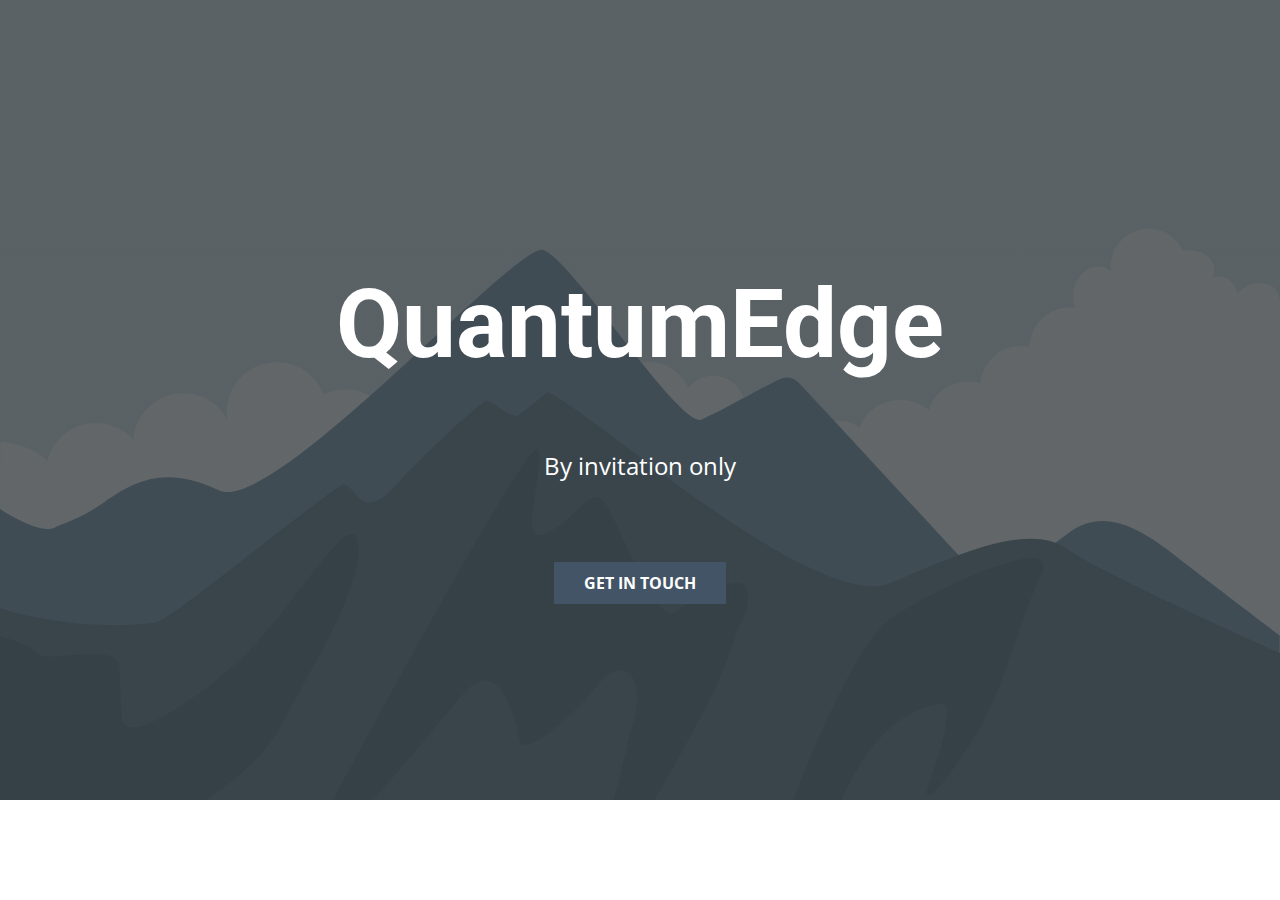
<file: index.html>
<!DOCTYPE html>
<link rel="icon" type="image/png" href="/f/favicon-96x96.png" sizes="96x96" />
<link rel="icon" type="image/svg+xml" href="/f/favicon.svg" />
<link rel="shortcut icon" href="/f/favicon.ico" />
<link rel="apple-touch-icon" sizes="180x180" href="/f/apple-touch-icon.png" />
<link rel="manifest" href="/f/site.webmanifest" />
<html style="font-size: 16px;" lang="en"><head>
    <meta name="viewport" content="width=device-width, initial-scale=1.0">
    <meta charset="utf-8">
    <meta name="keywords" content="INTUITIVE">
    <meta name="description" content="">
    <title>Welcome</title>
    <link rel="stylesheet" href="nicepage.css" media="screen">
<link rel="stylesheet" href="index.css" media="screen">
    <script class="u-script" type="text/javascript" src="jquery.js" defer=""></script>
    <script class="u-script" type="text/javascript" src="nicepage.js" defer=""></script>
    <meta name="generator" content="Nicepage 7.13.4, nicepage.com">
    
    
    
    <link id="u-page-google-font" rel="stylesheet" href="https://fonts.googleapis.com/css2?display=swap&amp;family=Roboto:ital,wght@0,100;0,200;0,300;0,400;0,500;0,600;0,700;0,800;0,900;1,100;1,200;1,300;1,400;1,500;1,600;1,700;1,800;1,900&amp;family=Open+Sans:ital,wght@0,300;0,400;0,500;0,600;0,700;0,800;1,300;1,400;1,500;1,600;1,700;1,800">
    <script type="application/ld+json">{
		"@context": "http://schema.org",
		"@type": "Organization",
		"name": "",
		"url": "/"
}</script>
    <meta name="theme-color" content="#478ac9">
    <meta property="og:title" content="Welcome">
    <meta property="og:type" content="website">
    <link rel="canonical" href="/">
  <meta data-intl-tel-input-cdn-path="intlTelInput/"></head>
  <body data-home-page="https://website6567006.nicepage.io/Welcome.html?version=96c9927e-453a-9a55-8228-ca528e3cc539" data-home-page-title="Welcome" data-path-to-root="./" data-include-products="false" class="u-body u-clearfix u-xl-mode" data-lang="en">
    <section class="u-align-center u-clearfix u-image u-shading u-section-1" id="block-3">
      <div class="u-clearfix u-sheet u-valign-middle-lg u-valign-middle-md u-valign-middle-sm u-sheet-1">
        <h1 class="u-align-center u-text u-text-default u-title u-text-1">QuantumEdge</h1>
        <p class="u-align-center u-large-text u-text u-text-default u-text-variant u-text-2"> By invitation only</p>
        <a href="mailto:support@quantcatalyze.com?subject=Inquiry%20from%20quantcatalyze.com" class="u-align-center u-border-none u-btn u-button-style u-palette-1-dark-2 u-btn-1">Get in touch</a>
      </div>
    </section>
    

  
</body></html>
</file>
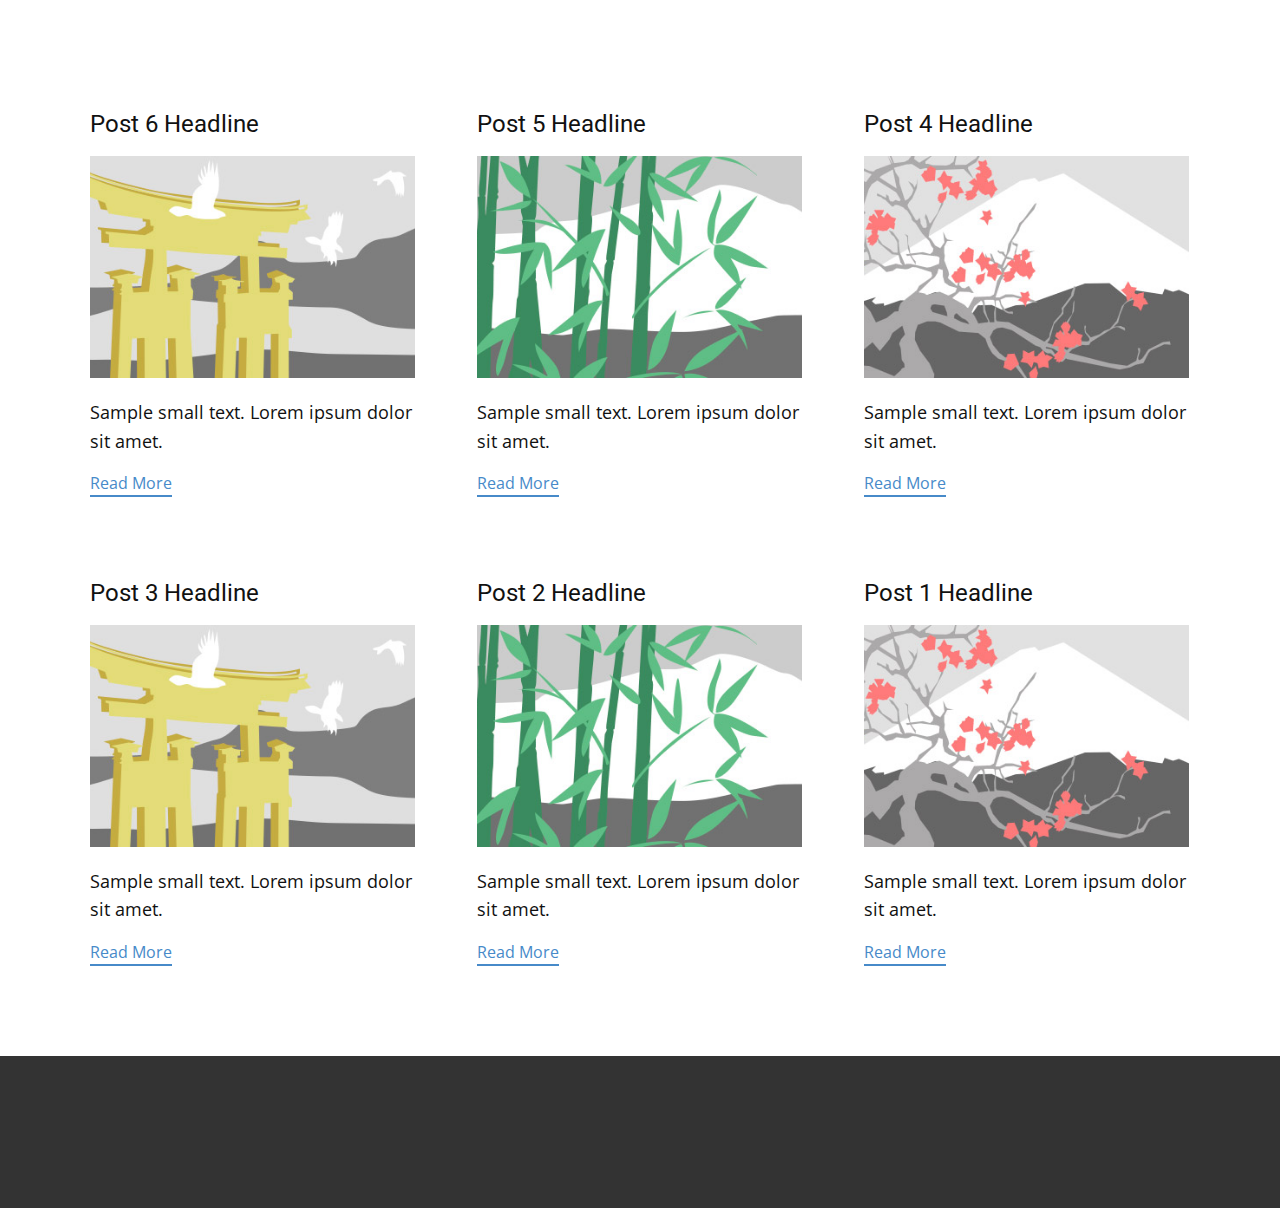
<file: blog/blog.html>
<!DOCTYPE html>
<html style="font-size: 16px;" lang="en"><head>
    <meta name="viewport" content="width=device-width, initial-scale=1.0">
    <meta charset="utf-8">
    <meta name="keywords" content="">
    <meta name="description" content="">
    <title>Blog</title>
    <link rel="stylesheet" href="../nicepage.css" media="screen">
<link rel="stylesheet" href="../Blog-Template.css" media="screen">
    <script class="u-script" type="text/javascript" src="../jquery.js" defer=""></script>
    <script class="u-script" type="text/javascript" src="../nicepage.js" defer=""></script>
    <meta name="generator" content="Nicepage 7.13.4, nicepage.com">
    
    
    
    <link id="u-page-google-font" rel="stylesheet" href="https://fonts.googleapis.com/css2?display=swap&amp;family=Roboto:ital,wght@0,100;0,200;0,300;0,400;0,500;0,600;0,700;0,800;0,900;1,100;1,200;1,300;1,400;1,500;1,600;1,700;1,800;1,900&amp;family=Open+Sans:ital,wght@0,300;0,400;0,500;0,600;0,700;0,800;1,300;1,400;1,500;1,600;1,700;1,800">
    <script type="application/ld+json">{
		"@context": "http://schema.org",
		"@type": "Organization",
		"name": ""
}</script>
    <meta name="theme-color" content="#478ac9">
  <meta data-intl-tel-input-cdn-path="intlTelInput/"></head>
  <body data-path-to-root="../" data-include-products="false" class="u-body u-xl-mode" data-lang="en"><header class="u-clearfix u-header u-header" id="header"><div class="u-clearfix u-sheet u-valign-middle-lg u-valign-middle-md u-valign-middle-sm u-valign-middle-xs u-sheet-1"></div></header>
    <section class="u-clearfix u-section-1" id="block-1">
      <div class="u-clearfix u-sheet u-valign-middle u-sheet-1"><!--blog--><!--blog_options_json--><!--{"type":"Recent","source":"","tags":"","count":""}--><!--/blog_options_json-->
        <div class="u-blog u-expanded-width u-repeater u-repeater-1" data-blog-id="blog-1"><!--blog_post-->
          <div class="u-blog-post u-container-style u-repeater-item u-white u-repeater-item-1">
            <div class="u-container-layout u-similar-container u-valign-top u-container-layout-1"><!--blog_post_header-->
              <h4 class="u-blog-control u-text u-text-1">
                <a class="u-post-header-link" href="../blog/post-5.html">Post 6 Headline</a>
              </h4><!--/blog_post_header--><!--blog_post_image-->
              <img alt="" class="u-blog-control u-expanded-width u-image u-image-default u-image-1" src="../images/8ad73f3c.jpeg" data-href="../blog/post-5.html"><!--/blog_post_image--><!--blog_post_content-->
              <div class="u-blog-control u-post-content u-text u-text-2 fr-view">Sample small text. Lorem ipsum dolor sit amet.</div><!--/blog_post_content--><!--blog_post_readmore-->
              <a href="../blog/post-5.html" class="u-blog-control u-border-2 u-border-palette-1-base u-btn u-btn-rectangle u-button-style u-none u-btn-1"><!--blog_post_readmore_content--><!--options_json--><!--{"content":"","defaultValue":"Read More"}--><!--/options_json-->Read More<!--/blog_post_readmore_content--></a><!--/blog_post_readmore-->
            </div>
          </div><div class="u-blog-post u-container-style u-repeater-item u-video-cover u-white">
            <div class="u-container-layout u-similar-container u-valign-top u-container-layout-2"><!--blog_post_header-->
              <h4 class="u-blog-control u-text u-text-3">
                <a class="u-post-header-link" href="../blog/post-4.html">Post 5 Headline</a>
              </h4><!--/blog_post_header--><!--blog_post_image-->
              <img alt="" class="u-blog-control u-expanded-width u-image u-image-default u-image-2" src="../images/68f64b9d.jpeg" data-href="../blog/post-4.html"><!--/blog_post_image--><!--blog_post_content-->
              <div class="u-blog-control u-post-content u-text u-text-4 fr-view">Sample small text. Lorem ipsum dolor sit amet.</div><!--/blog_post_content--><!--blog_post_readmore-->
              <a href="../blog/post-4.html" class="u-blog-control u-border-2 u-border-palette-1-base u-btn u-btn-rectangle u-button-style u-none u-btn-2"><!--blog_post_readmore_content--><!--options_json--><!--{"content":"","defaultValue":"Read More"}--><!--/options_json-->Read More<!--/blog_post_readmore_content--></a><!--/blog_post_readmore-->
            </div>
          </div><div class="u-blog-post u-container-style u-repeater-item u-video-cover u-white">
            <div class="u-container-layout u-similar-container u-valign-top u-container-layout-3"><!--blog_post_header-->
              <h4 class="u-blog-control u-text u-text-5">
                <a class="u-post-header-link" href="../blog/post-3.html">Post 4 Headline</a>
              </h4><!--/blog_post_header--><!--blog_post_image-->
              <img alt="" class="u-blog-control u-expanded-width u-image u-image-default u-image-3" src="../images/0fd3416c.jpeg" data-href="../blog/post-3.html"><!--/blog_post_image--><!--blog_post_content-->
              <div class="u-blog-control u-post-content u-text u-text-6 fr-view">Sample small text. Lorem ipsum dolor sit amet.</div><!--/blog_post_content--><!--blog_post_readmore-->
              <a href="../blog/post-3.html" class="u-blog-control u-border-2 u-border-palette-1-base u-btn u-btn-rectangle u-button-style u-none u-btn-3"><!--blog_post_readmore_content--><!--options_json--><!--{"content":"","defaultValue":"Read More"}--><!--/options_json-->Read More<!--/blog_post_readmore_content--></a><!--/blog_post_readmore-->
            </div>
          </div><div class="u-blog-post u-container-style u-repeater-item u-white u-repeater-item-1">
            <div class="u-container-layout u-similar-container u-valign-top u-container-layout-1"><!--blog_post_header-->
              <h4 class="u-blog-control u-text u-text-1">
                <a class="u-post-header-link" href="../blog/post-2.html">Post 3 Headline</a>
              </h4><!--/blog_post_header--><!--blog_post_image-->
              <img alt="" class="u-blog-control u-expanded-width u-image u-image-default u-image-1" src="../images/8ad73f3c.jpeg" data-href="../blog/post-2.html"><!--/blog_post_image--><!--blog_post_content-->
              <div class="u-blog-control u-post-content u-text u-text-2 fr-view">Sample small text. Lorem ipsum dolor sit amet.</div><!--/blog_post_content--><!--blog_post_readmore-->
              <a href="../blog/post-2.html" class="u-blog-control u-border-2 u-border-palette-1-base u-btn u-btn-rectangle u-button-style u-none u-btn-1"><!--blog_post_readmore_content--><!--options_json--><!--{"content":"","defaultValue":"Read More"}--><!--/options_json-->Read More<!--/blog_post_readmore_content--></a><!--/blog_post_readmore-->
            </div>
          </div><div class="u-blog-post u-container-style u-repeater-item u-video-cover u-white">
            <div class="u-container-layout u-similar-container u-valign-top u-container-layout-2"><!--blog_post_header-->
              <h4 class="u-blog-control u-text u-text-3">
                <a class="u-post-header-link" href="../blog/post-1.html">Post 2 Headline</a>
              </h4><!--/blog_post_header--><!--blog_post_image-->
              <img alt="" class="u-blog-control u-expanded-width u-image u-image-default u-image-2" src="../images/68f64b9d.jpeg" data-href="../blog/post-1.html"><!--/blog_post_image--><!--blog_post_content-->
              <div class="u-blog-control u-post-content u-text u-text-4 fr-view">Sample small text. Lorem ipsum dolor sit amet.</div><!--/blog_post_content--><!--blog_post_readmore-->
              <a href="../blog/post-1.html" class="u-blog-control u-border-2 u-border-palette-1-base u-btn u-btn-rectangle u-button-style u-none u-btn-2"><!--blog_post_readmore_content--><!--options_json--><!--{"content":"","defaultValue":"Read More"}--><!--/options_json-->Read More<!--/blog_post_readmore_content--></a><!--/blog_post_readmore-->
            </div>
          </div><div class="u-blog-post u-container-style u-repeater-item u-video-cover u-white">
            <div class="u-container-layout u-similar-container u-valign-top u-container-layout-3"><!--blog_post_header-->
              <h4 class="u-blog-control u-text u-text-5">
                <a class="u-post-header-link" href="../blog/post.html">Post 1 Headline</a>
              </h4><!--/blog_post_header--><!--blog_post_image-->
              <img alt="" class="u-blog-control u-expanded-width u-image u-image-default u-image-3" src="../images/0fd3416c.jpeg" data-href="../blog/post.html"><!--/blog_post_image--><!--blog_post_content-->
              <div class="u-blog-control u-post-content u-text u-text-6 fr-view">Sample small text. Lorem ipsum dolor sit amet.</div><!--/blog_post_content--><!--blog_post_readmore-->
              <a href="../blog/post.html" class="u-blog-control u-border-2 u-border-palette-1-base u-btn u-btn-rectangle u-button-style u-none u-btn-3"><!--blog_post_readmore_content--><!--options_json--><!--{"content":"","defaultValue":"Read More"}--><!--/options_json-->Read More<!--/blog_post_readmore_content--></a><!--/blog_post_readmore-->
            </div>
          </div><!--/blog_post--><!--blog_post-->
          <!--/blog_post--><!--blog_post-->
          <!--/blog_post-->
        </div><!--/blog-->
      </div>
    </section>
    
    
    
    <footer class="u-align-center u-clearfix u-container-align-center u-footer u-grey-80 u-footer" id="footer"><div class="u-clearfix u-sheet u-sheet-1"></div></footer>
    <section class="u-backlink u-clearfix u-grey-80"></section>
  
</body></html>
</file>
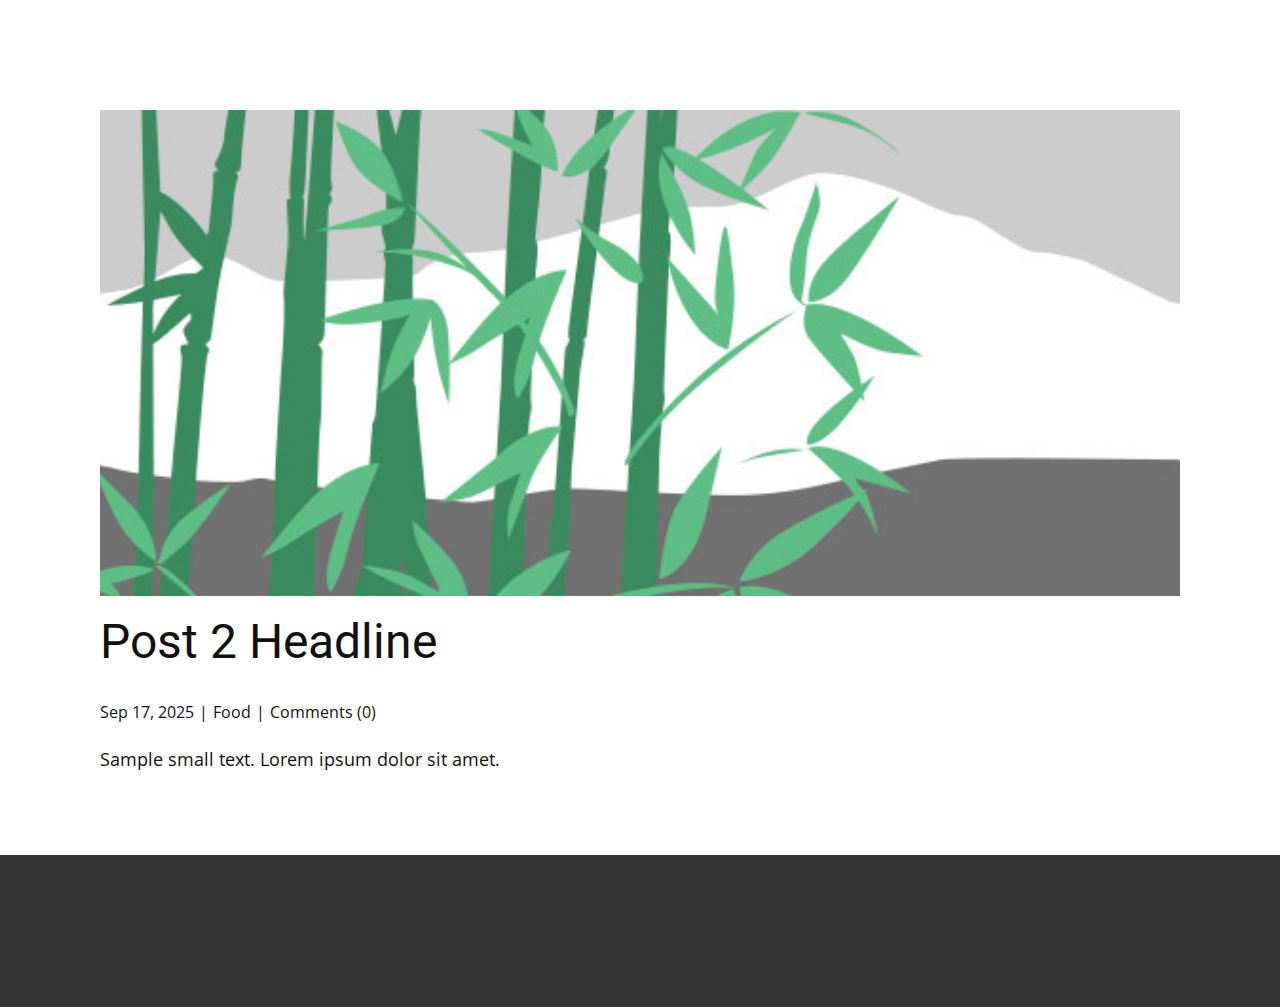
<file: blog/post-1.html>
<!DOCTYPE html>
<html style="font-size: 16px;" lang="en"><head>
    <meta name="viewport" content="width=device-width, initial-scale=1.0">
    <meta charset="utf-8">
    <meta name="keywords" content="Post 1 Headline">
    <meta name="description" content="">
    <title>Post 2 Headline</title>
    <link rel="stylesheet" href="../nicepage.css" media="screen">
<link rel="stylesheet" href="../Post-Template.css" media="screen">
    <script class="u-script" type="text/javascript" src="../jquery.js" defer=""></script>
    <script class="u-script" type="text/javascript" src="../nicepage.js" defer=""></script>
    <meta name="generator" content="Nicepage 7.13.4, nicepage.com">
    
    
    
    <link id="u-page-google-font" rel="stylesheet" href="https://fonts.googleapis.com/css2?display=swap&amp;family=Roboto:ital,wght@0,100;0,200;0,300;0,400;0,500;0,600;0,700;0,800;0,900;1,100;1,200;1,300;1,400;1,500;1,600;1,700;1,800;1,900&amp;family=Open+Sans:ital,wght@0,300;0,400;0,500;0,600;0,700;0,800;1,300;1,400;1,500;1,600;1,700;1,800">
    <script type="application/ld+json">{
		"@context": "http://schema.org",
		"@type": "Organization",
		"name": ""
}</script>
    <meta name="theme-color" content="#478ac9">
  <meta data-intl-tel-input-cdn-path="intlTelInput/"></head>
  <body data-path-to-root="./" data-include-products="false" class="u-body u-xl-mode" data-lang="en"><header class="u-clearfix u-header u-header" id="header"><div class="u-clearfix u-sheet u-valign-middle-lg u-valign-middle-md u-valign-middle-sm u-valign-middle-xs u-sheet-1"></div></header>
    <section class="u-align-center u-clearfix u-section-1" id="block-1">
      <div class="u-clearfix u-sheet u-valign-middle-md u-valign-middle-sm u-valign-middle-xs u-sheet-1"><!--post_details--><!--post_details_options_json--><!--{"source":""}--><!--/post_details_options_json--><!--blog_post-->
        <div class="u-container-style u-expanded-width u-post-details u-post-details-1">
          <div class="u-container-layout u-valign-middle u-container-layout-1"><!--blog_post_image-->
            <img alt="" class="u-blog-control u-expanded-width u-image u-image-default u-image-1" src="../images/68f64b9d.jpeg"><!--/blog_post_image--><!--blog_post_header-->
            <h2 class="u-blog-control u-text u-text-1">Post 2 Headline</h2><!--/blog_post_header--><!--blog_post_metadata-->
            <div class="u-blog-control u-metadata u-metadata-1"><!--blog_post_metadata_date--><span class="u-meta-date u-meta-icon">Sep 17, 2025</span><!--/blog_post_metadata_date--><!--blog_post_metadata_category--><span class="u-meta-category u-meta-icon"><a href="/blog/blog.html#/blog-1///1">Food</a></span><!--/blog_post_metadata_category--><!--blog_post_metadata_comments--><span class="u-meta-comments u-meta-icon"><!--blog_post_metadata_comments_content-->Comments (0)<!--/blog_post_metadata_comments_content--></span><!--/blog_post_metadata_comments-->
            </div><!--/blog_post_metadata--><!--blog_post_content-->
            <div class="u-align-justify u-blog-control u-post-content u-text u-text-2 fr-view">
  <p>Sample small text. Lorem ipsum dolor sit amet.</p>
  </div><!--/blog_post_content-->
          </div>
        </div><!--/blog_post--><!--/post_details-->
      </div>
    </section>
    
    
    
    <footer class="u-align-center u-clearfix u-container-align-center u-footer u-grey-80 u-footer" id="footer"><div class="u-clearfix u-sheet u-sheet-1"></div></footer>
    <section class="u-backlink u-clearfix u-grey-80"></section>
  
</body></html>
</file>
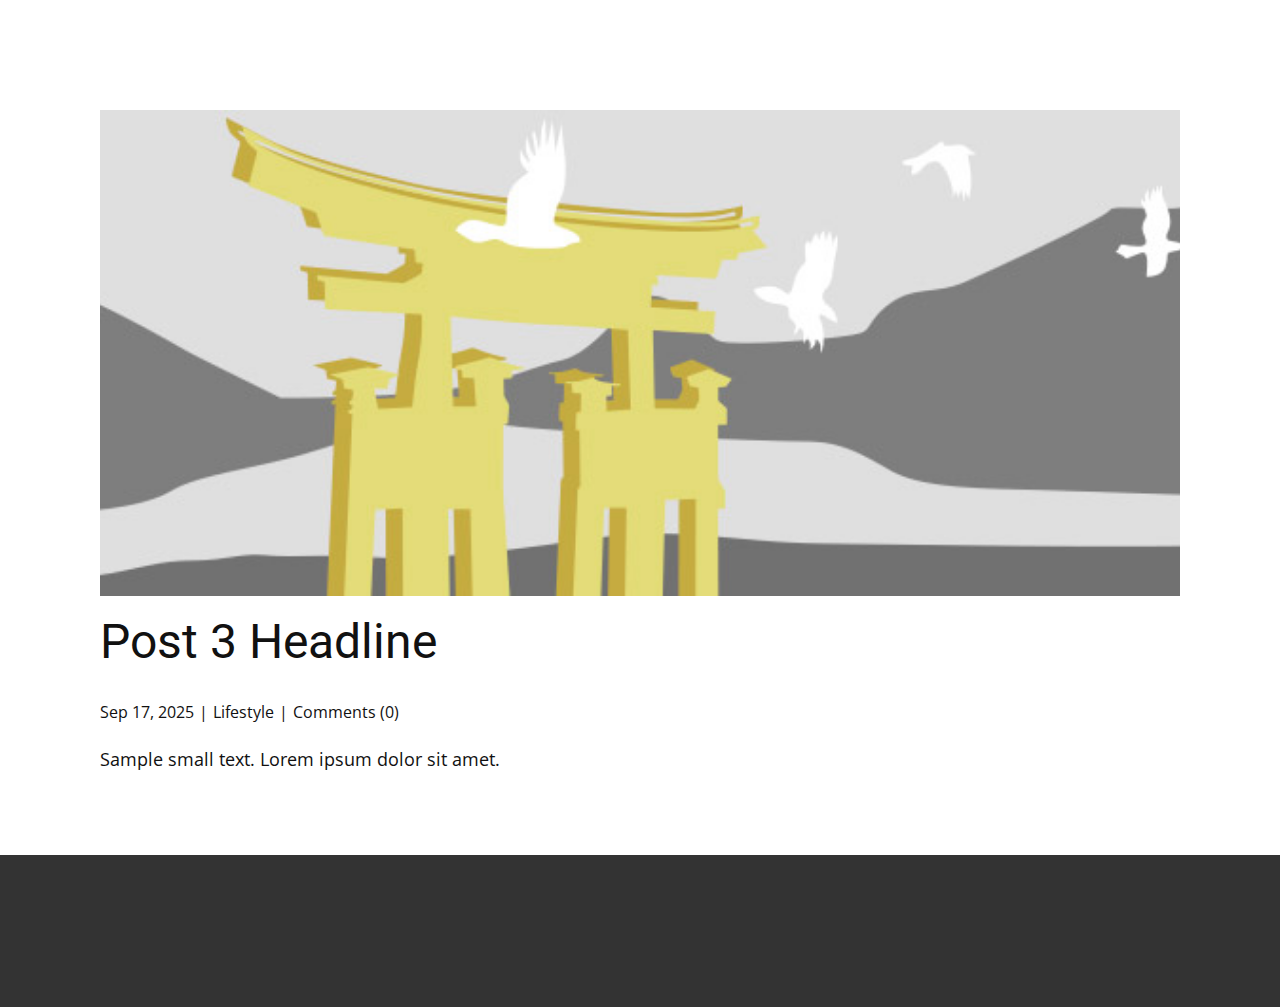
<file: blog/post-2.html>
<!DOCTYPE html>
<html style="font-size: 16px;" lang="en"><head>
    <meta name="viewport" content="width=device-width, initial-scale=1.0">
    <meta charset="utf-8">
    <meta name="keywords" content="Post 1 Headline">
    <meta name="description" content="">
    <title>Post 3 Headline</title>
    <link rel="stylesheet" href="../nicepage.css" media="screen">
<link rel="stylesheet" href="../Post-Template.css" media="screen">
    <script class="u-script" type="text/javascript" src="../jquery.js" defer=""></script>
    <script class="u-script" type="text/javascript" src="../nicepage.js" defer=""></script>
    <meta name="generator" content="Nicepage 7.13.4, nicepage.com">
    
    
    
    <link id="u-page-google-font" rel="stylesheet" href="https://fonts.googleapis.com/css2?display=swap&amp;family=Roboto:ital,wght@0,100;0,200;0,300;0,400;0,500;0,600;0,700;0,800;0,900;1,100;1,200;1,300;1,400;1,500;1,600;1,700;1,800;1,900&amp;family=Open+Sans:ital,wght@0,300;0,400;0,500;0,600;0,700;0,800;1,300;1,400;1,500;1,600;1,700;1,800">
    <script type="application/ld+json">{
		"@context": "http://schema.org",
		"@type": "Organization",
		"name": ""
}</script>
    <meta name="theme-color" content="#478ac9">
  <meta data-intl-tel-input-cdn-path="intlTelInput/"></head>
  <body data-path-to-root="./" data-include-products="false" class="u-body u-xl-mode" data-lang="en"><header class="u-clearfix u-header u-header" id="header"><div class="u-clearfix u-sheet u-valign-middle-lg u-valign-middle-md u-valign-middle-sm u-valign-middle-xs u-sheet-1"></div></header>
    <section class="u-align-center u-clearfix u-section-1" id="block-1">
      <div class="u-clearfix u-sheet u-valign-middle-md u-valign-middle-sm u-valign-middle-xs u-sheet-1"><!--post_details--><!--post_details_options_json--><!--{"source":""}--><!--/post_details_options_json--><!--blog_post-->
        <div class="u-container-style u-expanded-width u-post-details u-post-details-1">
          <div class="u-container-layout u-valign-middle u-container-layout-1"><!--blog_post_image-->
            <img alt="" class="u-blog-control u-expanded-width u-image u-image-default u-image-1" src="../images/8ad73f3c.jpeg"><!--/blog_post_image--><!--blog_post_header-->
            <h2 class="u-blog-control u-text u-text-1">Post 3 Headline</h2><!--/blog_post_header--><!--blog_post_metadata-->
            <div class="u-blog-control u-metadata u-metadata-1"><!--blog_post_metadata_date--><span class="u-meta-date u-meta-icon">Sep 17, 2025</span><!--/blog_post_metadata_date--><!--blog_post_metadata_category--><span class="u-meta-category u-meta-icon"><a href="/blog/blog.html#/blog-1///3">Lifestyle</a></span><!--/blog_post_metadata_category--><!--blog_post_metadata_comments--><span class="u-meta-comments u-meta-icon"><!--blog_post_metadata_comments_content-->Comments (0)<!--/blog_post_metadata_comments_content--></span><!--/blog_post_metadata_comments-->
            </div><!--/blog_post_metadata--><!--blog_post_content-->
            <div class="u-align-justify u-blog-control u-post-content u-text u-text-2 fr-view">
  <p>Sample small text. Lorem ipsum dolor sit amet.</p>
  </div><!--/blog_post_content-->
          </div>
        </div><!--/blog_post--><!--/post_details-->
      </div>
    </section>
    
    
    
    <footer class="u-align-center u-clearfix u-container-align-center u-footer u-grey-80 u-footer" id="footer"><div class="u-clearfix u-sheet u-sheet-1"></div></footer>
    <section class="u-backlink u-clearfix u-grey-80"></section>
  
</body></html>
</file>
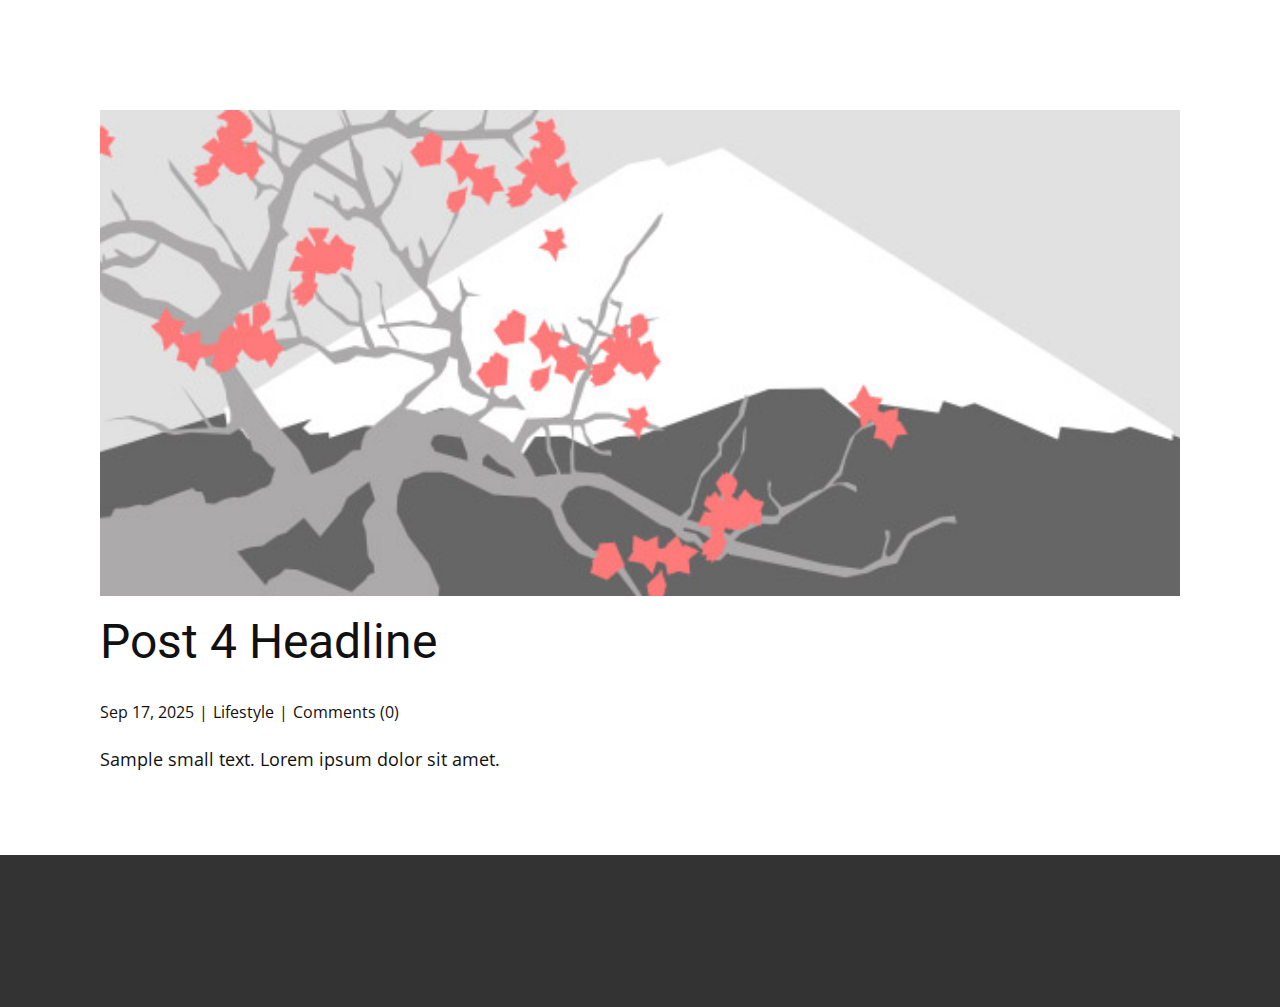
<file: blog/post-3.html>
<!DOCTYPE html>
<html style="font-size: 16px;" lang="en"><head>
    <meta name="viewport" content="width=device-width, initial-scale=1.0">
    <meta charset="utf-8">
    <meta name="keywords" content="Post 1 Headline">
    <meta name="description" content="">
    <title>Post 4 Headline</title>
    <link rel="stylesheet" href="../nicepage.css" media="screen">
<link rel="stylesheet" href="../Post-Template.css" media="screen">
    <script class="u-script" type="text/javascript" src="../jquery.js" defer=""></script>
    <script class="u-script" type="text/javascript" src="../nicepage.js" defer=""></script>
    <meta name="generator" content="Nicepage 7.13.4, nicepage.com">
    
    
    
    <link id="u-page-google-font" rel="stylesheet" href="https://fonts.googleapis.com/css2?display=swap&amp;family=Roboto:ital,wght@0,100;0,200;0,300;0,400;0,500;0,600;0,700;0,800;0,900;1,100;1,200;1,300;1,400;1,500;1,600;1,700;1,800;1,900&amp;family=Open+Sans:ital,wght@0,300;0,400;0,500;0,600;0,700;0,800;1,300;1,400;1,500;1,600;1,700;1,800">
    <script type="application/ld+json">{
		"@context": "http://schema.org",
		"@type": "Organization",
		"name": ""
}</script>
    <meta name="theme-color" content="#478ac9">
  <meta data-intl-tel-input-cdn-path="intlTelInput/"></head>
  <body data-path-to-root="./" data-include-products="false" class="u-body u-xl-mode" data-lang="en"><header class="u-clearfix u-header u-header" id="header"><div class="u-clearfix u-sheet u-valign-middle-lg u-valign-middle-md u-valign-middle-sm u-valign-middle-xs u-sheet-1"></div></header>
    <section class="u-align-center u-clearfix u-section-1" id="block-1">
      <div class="u-clearfix u-sheet u-valign-middle-md u-valign-middle-sm u-valign-middle-xs u-sheet-1"><!--post_details--><!--post_details_options_json--><!--{"source":""}--><!--/post_details_options_json--><!--blog_post-->
        <div class="u-container-style u-expanded-width u-post-details u-post-details-1">
          <div class="u-container-layout u-valign-middle u-container-layout-1"><!--blog_post_image-->
            <img alt="" class="u-blog-control u-expanded-width u-image u-image-default u-image-1" src="../images/0fd3416c.jpeg"><!--/blog_post_image--><!--blog_post_header-->
            <h2 class="u-blog-control u-text u-text-1">Post 4 Headline</h2><!--/blog_post_header--><!--blog_post_metadata-->
            <div class="u-blog-control u-metadata u-metadata-1"><!--blog_post_metadata_date--><span class="u-meta-date u-meta-icon">Sep 17, 2025</span><!--/blog_post_metadata_date--><!--blog_post_metadata_category--><span class="u-meta-category u-meta-icon"><a href="/blog/blog.html#/blog-1///3">Lifestyle</a></span><!--/blog_post_metadata_category--><!--blog_post_metadata_comments--><span class="u-meta-comments u-meta-icon"><!--blog_post_metadata_comments_content-->Comments (0)<!--/blog_post_metadata_comments_content--></span><!--/blog_post_metadata_comments-->
            </div><!--/blog_post_metadata--><!--blog_post_content-->
            <div class="u-align-justify u-blog-control u-post-content u-text u-text-2 fr-view">
  <p>Sample small text. Lorem ipsum dolor sit amet.</p>
  </div><!--/blog_post_content-->
          </div>
        </div><!--/blog_post--><!--/post_details-->
      </div>
    </section>
    
    
    
    <footer class="u-align-center u-clearfix u-container-align-center u-footer u-grey-80 u-footer" id="footer"><div class="u-clearfix u-sheet u-sheet-1"></div></footer>
    <section class="u-backlink u-clearfix u-grey-80"></section>
  
</body></html>
</file>
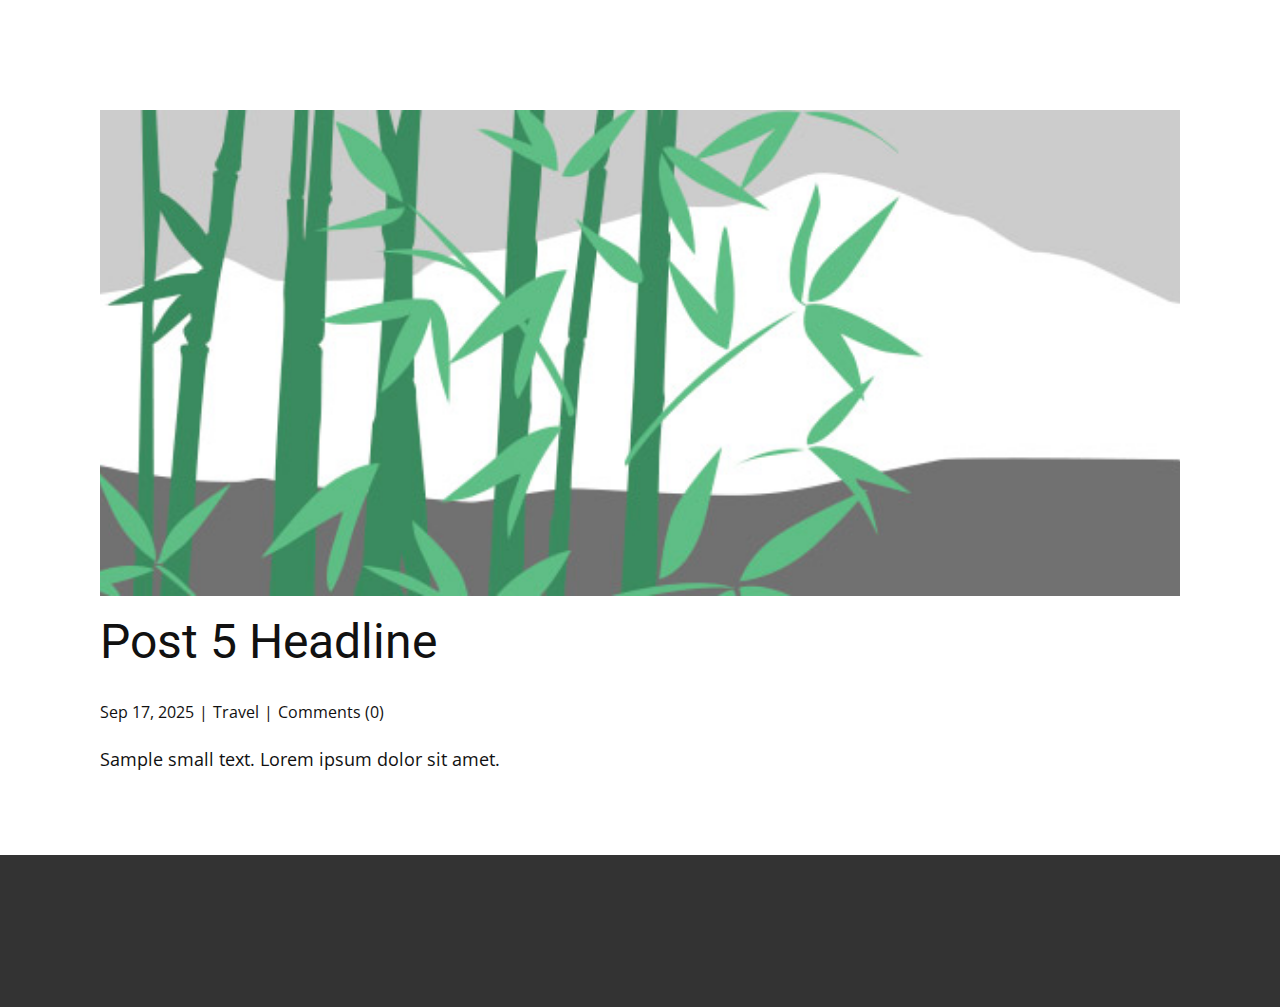
<file: blog/post-4.html>
<!DOCTYPE html>
<html style="font-size: 16px;" lang="en"><head>
    <meta name="viewport" content="width=device-width, initial-scale=1.0">
    <meta charset="utf-8">
    <meta name="keywords" content="Post 1 Headline">
    <meta name="description" content="">
    <title>Post 5 Headline</title>
    <link rel="stylesheet" href="../nicepage.css" media="screen">
<link rel="stylesheet" href="../Post-Template.css" media="screen">
    <script class="u-script" type="text/javascript" src="../jquery.js" defer=""></script>
    <script class="u-script" type="text/javascript" src="../nicepage.js" defer=""></script>
    <meta name="generator" content="Nicepage 7.13.4, nicepage.com">
    
    
    
    <link id="u-page-google-font" rel="stylesheet" href="https://fonts.googleapis.com/css2?display=swap&amp;family=Roboto:ital,wght@0,100;0,200;0,300;0,400;0,500;0,600;0,700;0,800;0,900;1,100;1,200;1,300;1,400;1,500;1,600;1,700;1,800;1,900&amp;family=Open+Sans:ital,wght@0,300;0,400;0,500;0,600;0,700;0,800;1,300;1,400;1,500;1,600;1,700;1,800">
    <script type="application/ld+json">{
		"@context": "http://schema.org",
		"@type": "Organization",
		"name": ""
}</script>
    <meta name="theme-color" content="#478ac9">
  <meta data-intl-tel-input-cdn-path="intlTelInput/"></head>
  <body data-path-to-root="./" data-include-products="false" class="u-body u-xl-mode" data-lang="en"><header class="u-clearfix u-header u-header" id="header"><div class="u-clearfix u-sheet u-valign-middle-lg u-valign-middle-md u-valign-middle-sm u-valign-middle-xs u-sheet-1"></div></header>
    <section class="u-align-center u-clearfix u-section-1" id="block-1">
      <div class="u-clearfix u-sheet u-valign-middle-md u-valign-middle-sm u-valign-middle-xs u-sheet-1"><!--post_details--><!--post_details_options_json--><!--{"source":""}--><!--/post_details_options_json--><!--blog_post-->
        <div class="u-container-style u-expanded-width u-post-details u-post-details-1">
          <div class="u-container-layout u-valign-middle u-container-layout-1"><!--blog_post_image-->
            <img alt="" class="u-blog-control u-expanded-width u-image u-image-default u-image-1" src="../images/68f64b9d.jpeg"><!--/blog_post_image--><!--blog_post_header-->
            <h2 class="u-blog-control u-text u-text-1">Post 5 Headline</h2><!--/blog_post_header--><!--blog_post_metadata-->
            <div class="u-blog-control u-metadata u-metadata-1"><!--blog_post_metadata_date--><span class="u-meta-date u-meta-icon">Sep 17, 2025</span><!--/blog_post_metadata_date--><!--blog_post_metadata_category--><span class="u-meta-category u-meta-icon"><a href="/blog/blog.html#/blog-1///2">Travel</a></span><!--/blog_post_metadata_category--><!--blog_post_metadata_comments--><span class="u-meta-comments u-meta-icon"><!--blog_post_metadata_comments_content-->Comments (0)<!--/blog_post_metadata_comments_content--></span><!--/blog_post_metadata_comments-->
            </div><!--/blog_post_metadata--><!--blog_post_content-->
            <div class="u-align-justify u-blog-control u-post-content u-text u-text-2 fr-view">
  <p>Sample small text. Lorem ipsum dolor sit amet.</p>
  </div><!--/blog_post_content-->
          </div>
        </div><!--/blog_post--><!--/post_details-->
      </div>
    </section>
    
    
    
    <footer class="u-align-center u-clearfix u-container-align-center u-footer u-grey-80 u-footer" id="footer"><div class="u-clearfix u-sheet u-sheet-1"></div></footer>
    <section class="u-backlink u-clearfix u-grey-80"></section>
  
</body></html>
</file>
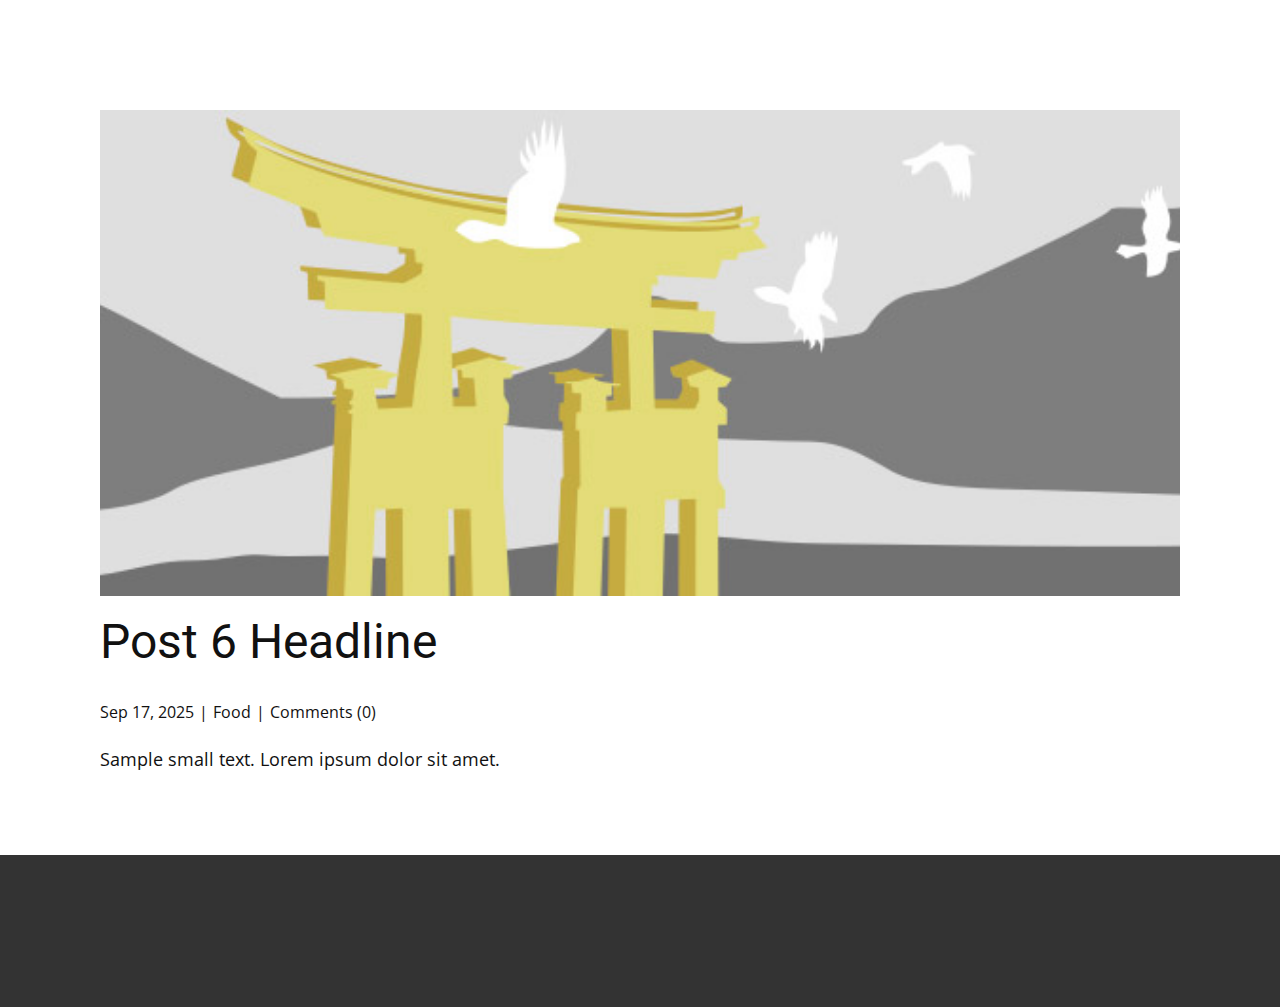
<file: blog/post-5.html>
<!DOCTYPE html>
<html style="font-size: 16px;" lang="en"><head>
    <meta name="viewport" content="width=device-width, initial-scale=1.0">
    <meta charset="utf-8">
    <meta name="keywords" content="Post 1 Headline">
    <meta name="description" content="">
    <title>Post 6 Headline</title>
    <link rel="stylesheet" href="../nicepage.css" media="screen">
<link rel="stylesheet" href="../Post-Template.css" media="screen">
    <script class="u-script" type="text/javascript" src="../jquery.js" defer=""></script>
    <script class="u-script" type="text/javascript" src="../nicepage.js" defer=""></script>
    <meta name="generator" content="Nicepage 7.13.4, nicepage.com">
    
    
    
    <link id="u-page-google-font" rel="stylesheet" href="https://fonts.googleapis.com/css2?display=swap&amp;family=Roboto:ital,wght@0,100;0,200;0,300;0,400;0,500;0,600;0,700;0,800;0,900;1,100;1,200;1,300;1,400;1,500;1,600;1,700;1,800;1,900&amp;family=Open+Sans:ital,wght@0,300;0,400;0,500;0,600;0,700;0,800;1,300;1,400;1,500;1,600;1,700;1,800">
    <script type="application/ld+json">{
		"@context": "http://schema.org",
		"@type": "Organization",
		"name": ""
}</script>
    <meta name="theme-color" content="#478ac9">
  <meta data-intl-tel-input-cdn-path="intlTelInput/"></head>
  <body data-path-to-root="./" data-include-products="false" class="u-body u-xl-mode" data-lang="en"><header class="u-clearfix u-header u-header" id="header"><div class="u-clearfix u-sheet u-valign-middle-lg u-valign-middle-md u-valign-middle-sm u-valign-middle-xs u-sheet-1"></div></header>
    <section class="u-align-center u-clearfix u-section-1" id="block-1">
      <div class="u-clearfix u-sheet u-valign-middle-md u-valign-middle-sm u-valign-middle-xs u-sheet-1"><!--post_details--><!--post_details_options_json--><!--{"source":""}--><!--/post_details_options_json--><!--blog_post-->
        <div class="u-container-style u-expanded-width u-post-details u-post-details-1">
          <div class="u-container-layout u-valign-middle u-container-layout-1"><!--blog_post_image-->
            <img alt="" class="u-blog-control u-expanded-width u-image u-image-default u-image-1" src="../images/8ad73f3c.jpeg"><!--/blog_post_image--><!--blog_post_header-->
            <h2 class="u-blog-control u-text u-text-1">Post 6 Headline</h2><!--/blog_post_header--><!--blog_post_metadata-->
            <div class="u-blog-control u-metadata u-metadata-1"><!--blog_post_metadata_date--><span class="u-meta-date u-meta-icon">Sep 17, 2025</span><!--/blog_post_metadata_date--><!--blog_post_metadata_category--><span class="u-meta-category u-meta-icon"><a href="/blog/blog.html#/blog-1///1">Food</a></span><!--/blog_post_metadata_category--><!--blog_post_metadata_comments--><span class="u-meta-comments u-meta-icon"><!--blog_post_metadata_comments_content-->Comments (0)<!--/blog_post_metadata_comments_content--></span><!--/blog_post_metadata_comments-->
            </div><!--/blog_post_metadata--><!--blog_post_content-->
            <div class="u-align-justify u-blog-control u-post-content u-text u-text-2 fr-view">
  <p>Sample small text. Lorem ipsum dolor sit amet.</p>
  </div><!--/blog_post_content-->
          </div>
        </div><!--/blog_post--><!--/post_details-->
      </div>
    </section>
    
    
    
    <footer class="u-align-center u-clearfix u-container-align-center u-footer u-grey-80 u-footer" id="footer"><div class="u-clearfix u-sheet u-sheet-1"></div></footer>
    <section class="u-backlink u-clearfix u-grey-80"></section>
  
</body></html>
</file>
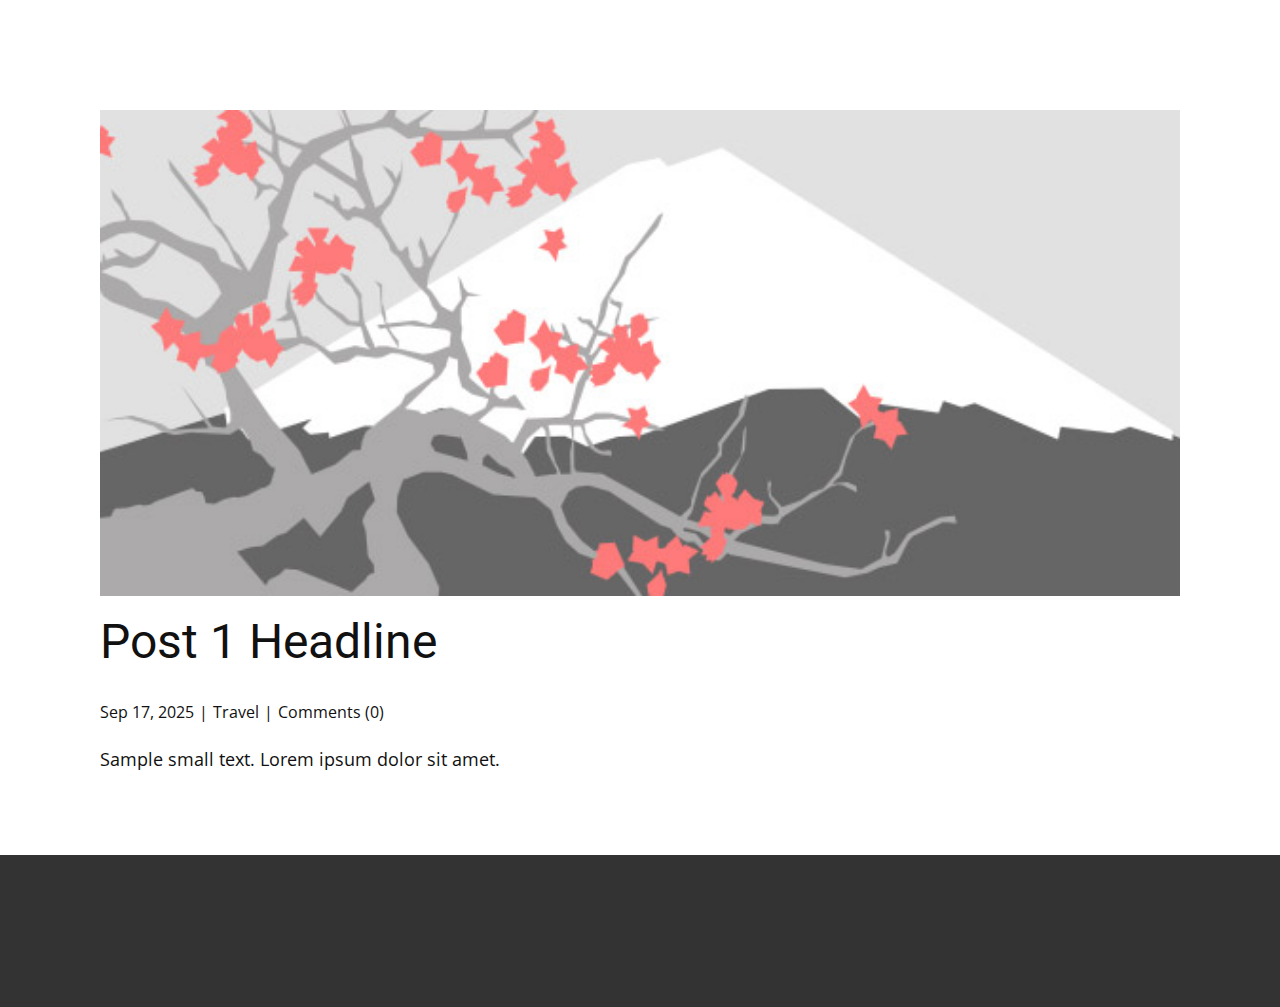
<file: blog/post.html>
<!DOCTYPE html>
<html style="font-size: 16px;" lang="en"><head>
    <meta name="viewport" content="width=device-width, initial-scale=1.0">
    <meta charset="utf-8">
    <meta name="keywords" content="Post 1 Headline">
    <meta name="description" content="">
    <title>Post 1 Headline</title>
    <link rel="stylesheet" href="../nicepage.css" media="screen">
<link rel="stylesheet" href="../Post-Template.css" media="screen">
    <script class="u-script" type="text/javascript" src="../jquery.js" defer=""></script>
    <script class="u-script" type="text/javascript" src="../nicepage.js" defer=""></script>
    <meta name="generator" content="Nicepage 7.13.4, nicepage.com">
    
    
    
    <link id="u-page-google-font" rel="stylesheet" href="https://fonts.googleapis.com/css2?display=swap&amp;family=Roboto:ital,wght@0,100;0,200;0,300;0,400;0,500;0,600;0,700;0,800;0,900;1,100;1,200;1,300;1,400;1,500;1,600;1,700;1,800;1,900&amp;family=Open+Sans:ital,wght@0,300;0,400;0,500;0,600;0,700;0,800;1,300;1,400;1,500;1,600;1,700;1,800">
    <script type="application/ld+json">{
		"@context": "http://schema.org",
		"@type": "Organization",
		"name": ""
}</script>
    <meta name="theme-color" content="#478ac9">
  <meta data-intl-tel-input-cdn-path="intlTelInput/"></head>
  <body data-path-to-root="./" data-include-products="false" class="u-body u-xl-mode" data-lang="en"><header class="u-clearfix u-header u-header" id="header"><div class="u-clearfix u-sheet u-valign-middle-lg u-valign-middle-md u-valign-middle-sm u-valign-middle-xs u-sheet-1"></div></header>
    <section class="u-align-center u-clearfix u-section-1" id="block-1">
      <div class="u-clearfix u-sheet u-valign-middle-md u-valign-middle-sm u-valign-middle-xs u-sheet-1"><!--post_details--><!--post_details_options_json--><!--{"source":""}--><!--/post_details_options_json--><!--blog_post-->
        <div class="u-container-style u-expanded-width u-post-details u-post-details-1">
          <div class="u-container-layout u-valign-middle u-container-layout-1"><!--blog_post_image-->
            <img alt="" class="u-blog-control u-expanded-width u-image u-image-default u-image-1" src="../images/0fd3416c.jpeg"><!--/blog_post_image--><!--blog_post_header-->
            <h2 class="u-blog-control u-text u-text-1">Post 1 Headline</h2><!--/blog_post_header--><!--blog_post_metadata-->
            <div class="u-blog-control u-metadata u-metadata-1"><!--blog_post_metadata_date--><span class="u-meta-date u-meta-icon">Sep 17, 2025</span><!--/blog_post_metadata_date--><!--blog_post_metadata_category--><span class="u-meta-category u-meta-icon"><a href="/blog/blog.html#/blog-1///2">Travel</a></span><!--/blog_post_metadata_category--><!--blog_post_metadata_comments--><span class="u-meta-comments u-meta-icon"><!--blog_post_metadata_comments_content-->Comments (0)<!--/blog_post_metadata_comments_content--></span><!--/blog_post_metadata_comments-->
            </div><!--/blog_post_metadata--><!--blog_post_content-->
            <div class="u-align-justify u-blog-control u-post-content u-text u-text-2 fr-view">
  <p>Sample small text. Lorem ipsum dolor sit amet.</p>
  </div><!--/blog_post_content-->
          </div>
        </div><!--/blog_post--><!--/post_details-->
      </div>
    </section>
    
    
    
    <footer class="u-align-center u-clearfix u-container-align-center u-footer u-grey-80 u-footer" id="footer"><div class="u-clearfix u-sheet u-sheet-1"></div></footer>
    <section class="u-backlink u-clearfix u-grey-80"></section>
  
</body></html>
</file>
